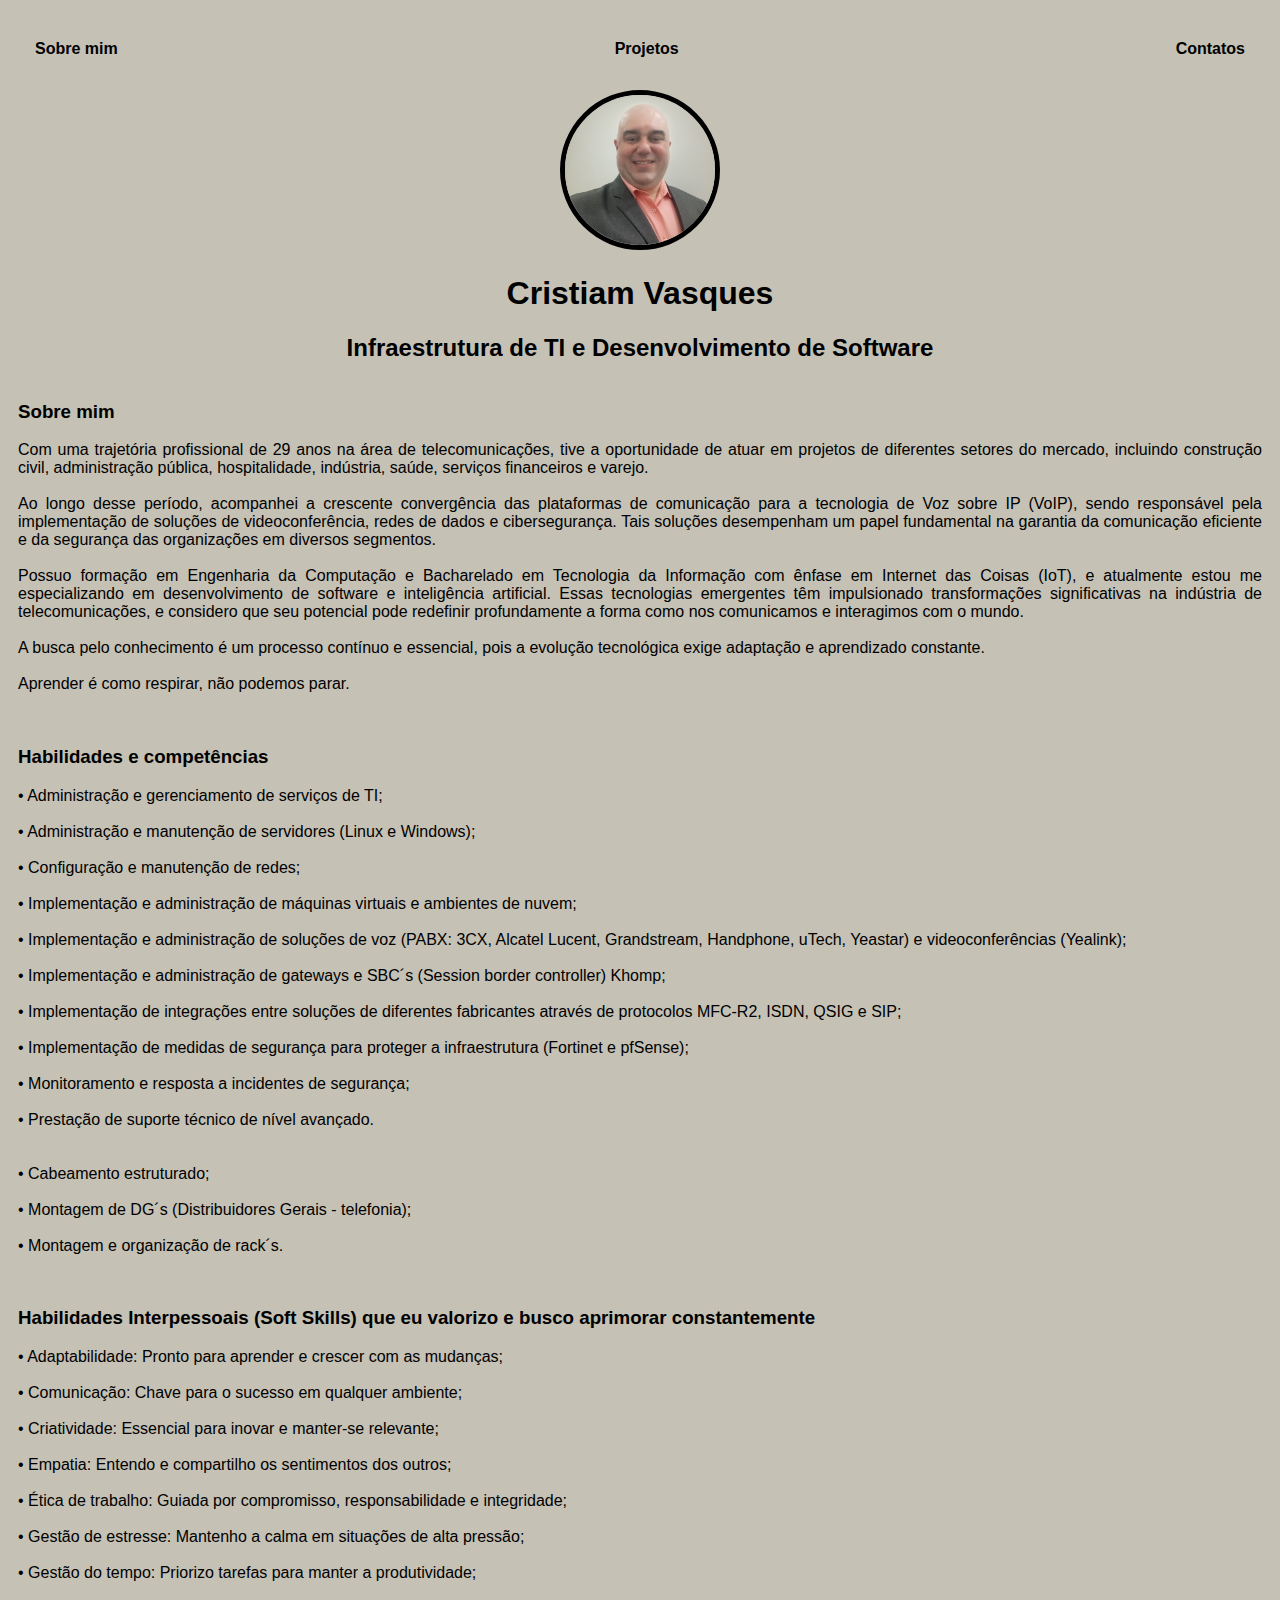
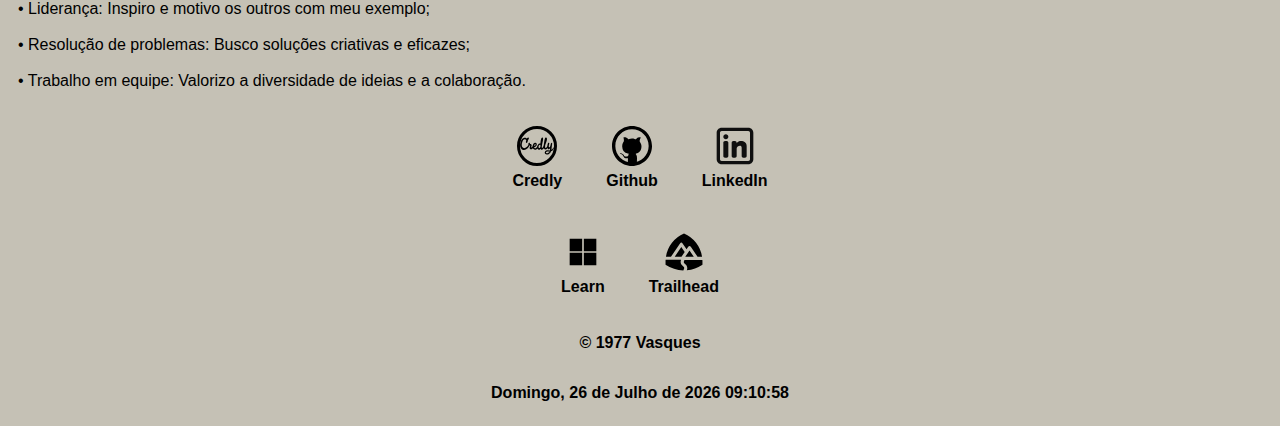
<file: index.html>
<!DOCTYPE html>
<html lang="pt-br">
<head>
  <meta charset="UTF-8">
  <meta name="viewport" content="width=device-width, initial-scale=1.0">
  <title>Vasques - Infraestrutura de TI e Desenvolvimento de Software</title>
  <link rel="stylesheet" href="assets/css/style.css">
  <link rel="icon" href="assets/images/vasques_favicon.ico" type="image/png">
  
  <!-- Meta tags adicionadas -->
  <meta name="description" content="Cristiam Vasques - Infraestrutura de TI e Desenvolvimento de Software.">
  <meta name="keywords" content="Vasques, Cristiam Vasques, Infraestrutura de TI, Desenvolvimento de Software, Telecomunicações, 3CX, Alcatel-Lucent, Grandstream, Handphone, Cibersegurança">
  <meta name="robots" content="index, follow">
  <link rel="canonical" href="https://vasques.netlify.app/" />
  <meta property="og:title" content="Cristiam Vasques - Infraestrutura de TI e Desenvolvimento de Software" />
  <meta property="og:description" content="Com uma vida profissional de 28 anos dedicados a telecomunicações..." />
  <meta property="og:image" content="https://vasques.netlify.app//assets/images/vasques_logo.png" />
  <meta property="og:url" content="https://vasques.netlify.app/" />
  
</head>

<body>
	<div class="container">
		<!-- Navegação -->
		<nav>
			<ul>
				<li><a href="index.html">Sobre mim</a></li>
				<li><a href="project.html">Projetos</a></li>
				<li><a href="contact.html">Contatos</a></li>
			</ul>
		</nav>

		<!-- Cabeçalho -->
		<header>
			<div class="center">
				<img src="./assets/images/vasques_logo.png" alt="Logo Vasques">
			</div>
			<h1>Cristiam Vasques</h1>
			<h2>Infraestrutura de TI e Desenvolvimento de Software</h2>
		</header>

		<!-- Conteúdo principal -->
		<main>
            <section>
                <h3>Sobre mim</h3>
                <p>
				Com uma trajetória profissional de 29 anos na área de telecomunicações, tive a oportunidade de atuar em projetos de diferentes setores do mercado, 
				incluindo construção civil, administração pública, hospitalidade, indústria, saúde, serviços financeiros e varejo.<br>
				<br>Ao longo desse período, acompanhei a crescente convergência das plataformas de comunicação para a tecnologia de Voz sobre IP (VoIP), sendo responsável 
				pela implementação de soluções de videoconferência, redes de dados e cibersegurança. Tais soluções desempenham um papel fundamental na garantia da comunicação 
				eficiente e da segurança das organizações em diversos segmentos.<br>
				<br>Possuo formação em Engenharia da Computação e Bacharelado em Tecnologia da Informação com ênfase em Internet das Coisas (IoT), e atualmente estou me especializando em desenvolvimento de software 
				e inteligência artificial. Essas tecnologias emergentes têm impulsionado transformações significativas na indústria de telecomunicações, e considero que seu 
				potencial pode redefinir profundamente a forma como nos comunicamos e interagimos com o mundo.<br>
				<br>A busca pelo conhecimento é um processo contínuo e essencial, pois a evolução tecnológica exige adaptação e aprendizado constante.<br>
				<br>Aprender é como respirar, não podemos parar.
			</section>
			<br>
            <section>
                <h3>Habilidades e competências</h3>
                <p>
				• Administração e gerenciamento de serviços de TI;<br>
				<br>• Administração e manutenção de servidores (Linux e Windows);<br>
				<br>• Configuração e manutenção de redes;<br>
				<br>• Implementação e administração de máquinas virtuais e ambientes de nuvem;<br>
				<br>• Implementação e administração de soluções de voz (PABX: 3CX, Alcatel Lucent, Grandstream, Handphone, uTech, Yeastar) e videoconferências (Yealink);<br>
				<br>• Implementação e administração de gateways e SBC´s (Session border controller) Khomp;<br>
				<br>• Implementação de integrações entre soluções de diferentes fabricantes através de protocolos MFC-R2, ISDN, QSIG e SIP;<br>
				<br>• Implementação de medidas de segurança para proteger a infraestrutura (Fortinet e pfSense);<br>
				<br>• Monitoramento e resposta a incidentes de segurança;<br>
				<br>• Prestação de suporte técnico de nível avançado.<br>
				<br>
				<br>• Cabeamento estruturado;<br>
				<br>• Montagem de DG´s (Distribuidores Gerais - telefonia);<br>
				<br>• Montagem e organização de rack´s.<br>
				</p>
            </section>
			<br>
			<section>
				<h3>Habilidades Interpessoais (Soft Skills) que eu valorizo e busco aprimorar constantemente</h3>
				<p>
				• Adaptabilidade: Pronto para aprender e crescer com as mudanças;<br>	
				<br>• Comunicação: Chave para o sucesso em qualquer ambiente;<br>
				<br>• Criatividade: Essencial para inovar e manter-se relevante;<br>
				<br>• Empatia: Entendo e compartilho os sentimentos dos outros;<br>
				<br>• Ética de trabalho: Guiada por compromisso, responsabilidade e integridade;<br>
				<br>• Gestão de estresse: Mantenho a calma em situações de alta pressão;<br>
				<br>• Gestão do tempo: Priorizo tarefas para manter a produtividade;<br>
				<br>• Liderança: Inspiro e motivo os outros com meu exemplo;<br>
				<br>• Resolução de problemas: Busco soluções criativas e eficazes;<br>
				<br>• Trabalho em equipe: Valorizo a diversidade de ideias e a colaboração.<br>
				</p>
			</section>	
		
		</main>	

		<!-- Rodapé -->
		<footer>
		    <a href="https://www.credly.com/users/cristiamvasques/badges" target="_blank" rel="noopener noreferrer">
                <img class="credly" src="./assets/images/credly_blackwhite.svg" alt="Logo Credly">
                <p>Credly</p>
			</a>
            <a href="https://github.com/CristiamVasques/" target="_blank" rel="noopener noreferrer">
                <img class="github" src="./assets/images/github-svgrepo-com_blackwhite.svg" alt="Logo Github">
                <p>Github</p>
            </a>
			<a href="https://www.linkedin.com/in/cristiamvasques/" target="_blank" rel="noopener noreferrer">
                <img class="linkedin" src="./assets/images/linkedin-svgrepo-com_blackwhite.svg" alt="Logo LinkedIn">
                <p>LinkedIn</p>
            </a>
		</footer>
		<footer>
            <a href="https://learn.microsoft.com/pt-br/users/cristiamvasques/" target="_blank" rel="noopener noreferrer">
                <img class="learn" src="./assets/images/microsoft-svgrepo-com.svg" alt="Logo Microsoft Learn">
                <p>Learn</p>
            </a>
			<a href="https://www.salesforce.com/trailblazer/cristiamvasques" target="_blank" rel="noopener noreferrer">
                <img class="trailhead" src="./assets/images/trailhead-alt-svgrepo-com.svg" alt="Logo Salesforce Trailhead">
                <p>Trailhead</p>
            </a>
		</footer>
		
	<!-- Regitro -->	
	<p class="registro"><strong>&copy; 1977 Vasques </strong></p>
	
	<!-- Data e Relógio -->
	<strong><p class="registro" id="digiClock"></p></strong>

	<!-- Versículo (onde: verse.js => versículo do dia; random.js => versículos aleatórios)  -->
	<!-- <p class="versiculo" id="dailyVersesWrapper"></p>
	<script async defer src="https://dailyverses.net/get/random.js?language=arc"></script> -->

	</div>
	
	<script src="assets/javascript/script.js"></script>

</body>
</html>
</file>
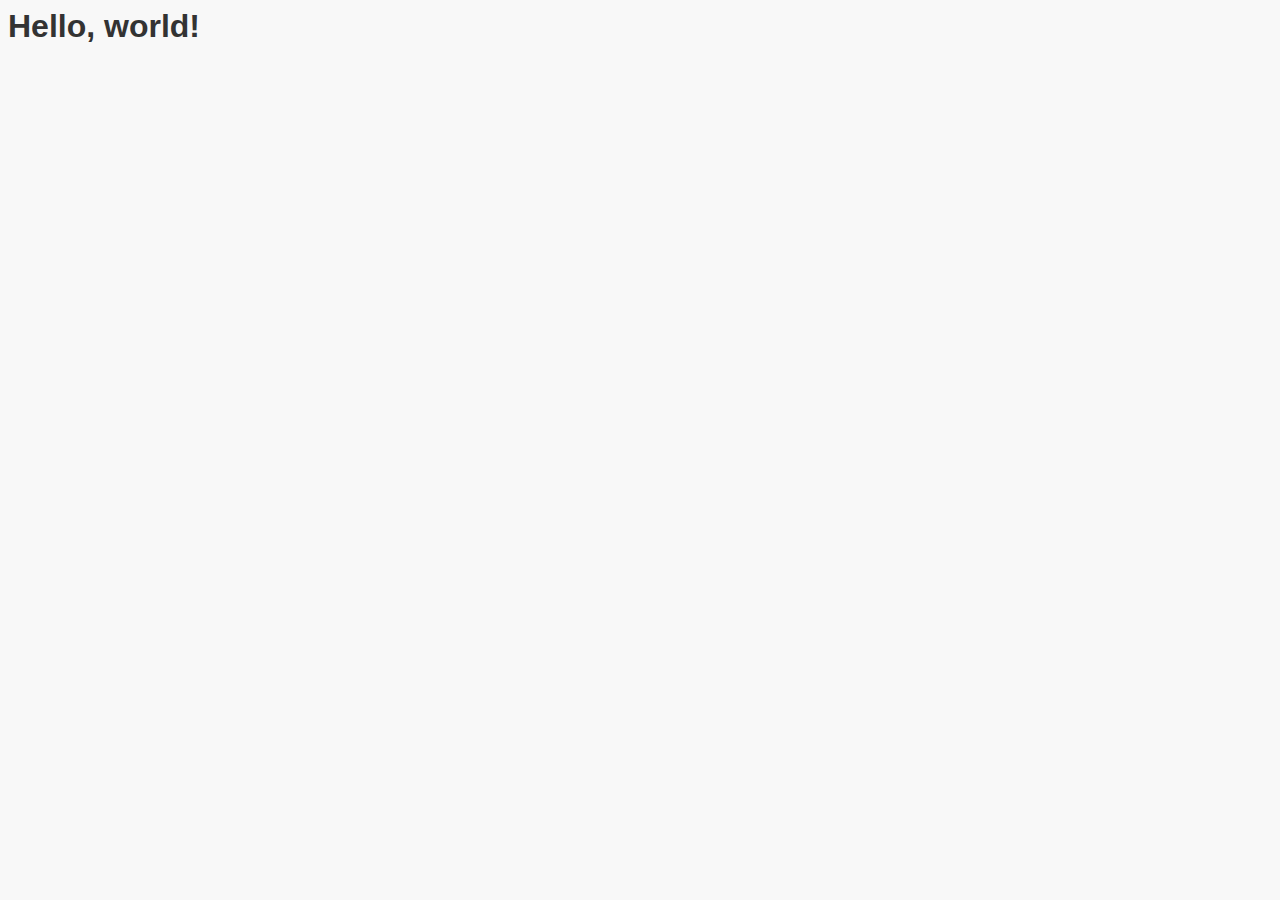
<file: Vasques/index.html>
<!DOCTYPE html>
<html lang="pt-br">
<head>
  <meta charset="UTF-8">
  <title>Hello, world!</title>
  <link rel="stylesheet" href="assets/css/style.css">
</head>
<body>
  <h1>Hello, world!</h1>
</body>
</html>
</file>
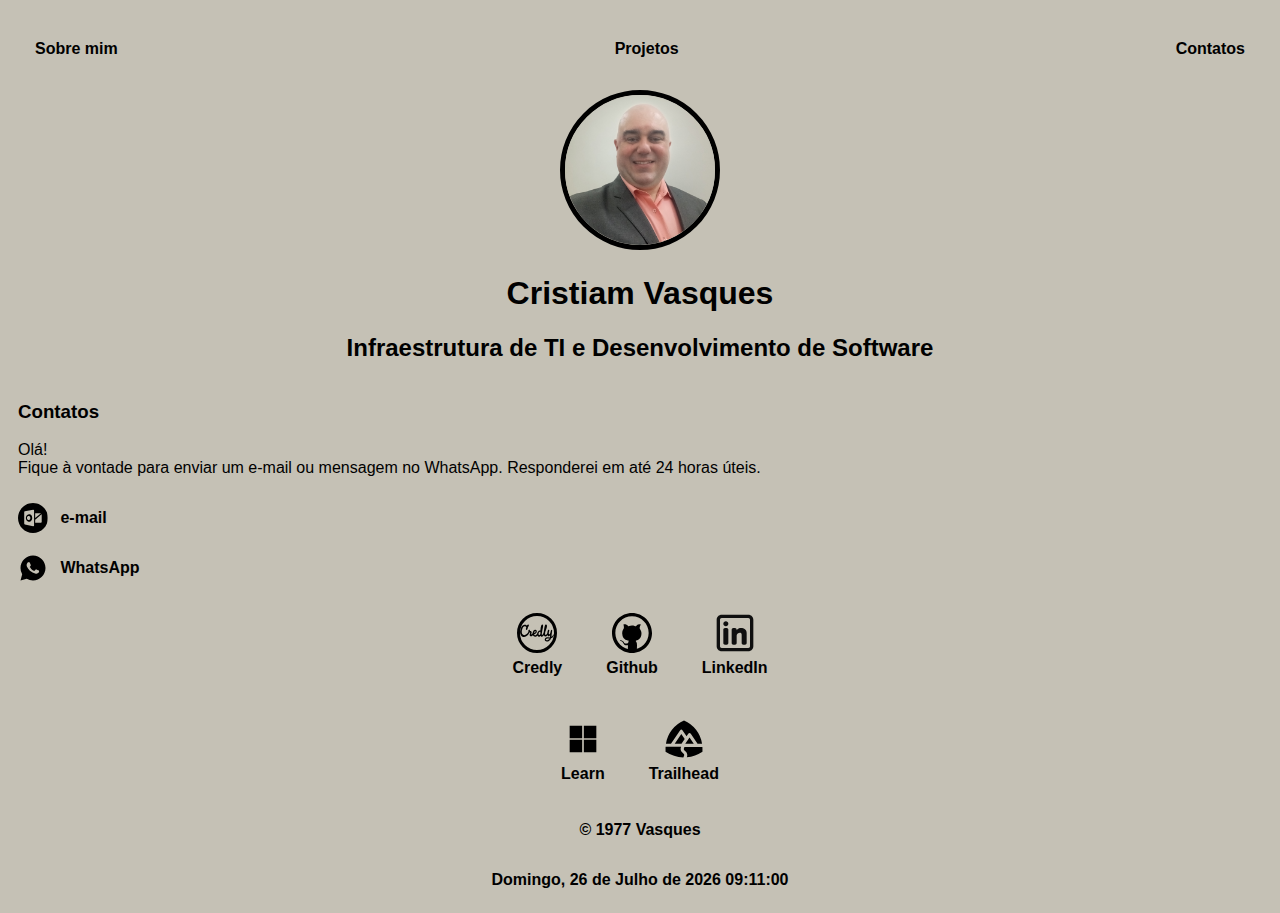
<file: contact.html>
<!DOCTYPE html>
<html lang="pt-br">
<head>
  <meta charset="UTF-8">
  <meta name="viewport" content="width=device-width, initial-scale=1.0">
  <title>Vasques</title>
  <link rel="stylesheet" href="assets/css/style.css">
  <link rel="icon" href="assets/images/vasques_favicon.ico" type="image/png">
</head>

<body>
	<div class="container">
		<!-- Navegação -->
		<nav>
			<ul>
				<li><a href="index.html">Sobre mim</a></li>
				<li><a href="project.html">Projetos</a></li>
				<li><a href="contact.html">Contatos</a></li>
			</ul>
		</nav>

		<!-- Cabeçalho -->		
		<header>
			<div class="center">
				<img src="./assets/images/vasques_logo.png" alt="imagem">
			</div>
			<h1>Cristiam Vasques</h1>
			<h2>Infraestrutura de TI e Desenvolvimento de Software</h2>
		</header>
	
		<!-- Conteúdo principal -->
		<main>
            <section>
                <h3>Contatos</h3>
					<p>
					Olá!<br>
					Fique à vontade para enviar um e-mail ou mensagem no WhatsApp. Responderei em até 24 horas úteis.
					</p>
						<div class="outlook">
							<img src="./assets/images/outlook-svgrepo-com_blackwhite.svg"></img>
							<p><a href="mailto:crvasques@outlook.com" target="_blank" rel="noopener noreferrer">e-mail</a></p>
						</div>
						<div class="whatsapp">
							<img src="./assets/images/whatsapp-fill-svgrepo-com_blackwhite.svg"></img>
							<p><a href="https://wa.me/5511960527971" target="_blank" rel="noopener noreferrer">WhatsApp</a></p>
						</div>
			</section>

        </main>	
		
		<!-- Rodapé -->
		<footer>
		    <a href="https://www.credly.com/users/cristiamvasques/badges" target="_blank" rel="noopener noreferrer">
                <img class="credly" src="./assets/images/credly_blackwhite.svg" alt="Logo Credly">
                <p>Credly</p>
			</a>
            <a href="https://github.com/CristiamVasques/" target="_blank" rel="noopener noreferrer">
                <img class="github" src="./assets/images/github-svgrepo-com_blackwhite.svg" alt="Logo Github">
                <p>Github</p>
            </a>
			<a href="https://www.linkedin.com/in/cristiamvasques/" target="_blank" rel="noopener noreferrer">
                <img class="linkedin" src="./assets/images/linkedin-svgrepo-com_blackwhite.svg" alt="Logo LinkedIn">
                <p>LinkedIn</p>
            </a>
		</footer>
		<footer>
            <a href="https://learn.microsoft.com/pt-br/users/cristiamvasques/" target="_blank" rel="noopener noreferrer">
                <img class="learn" src="./assets/images/microsoft-svgrepo-com.svg" alt="Logo Microsoft Learn">
                <p>Learn</p>
            </a>
			<a href="https://www.salesforce.com/trailblazer/cristiamvasques" target="_blank" rel="noopener noreferrer">
                <img class="trailhead" src="./assets/images/trailhead-alt-svgrepo-com.svg" alt="Logo Salesforce Trailhead">
                <p>Trailhead</p>
            </a>
		</footer>
		
	<!-- Regitro -->	
	<p class="registro"><strong>&copy; 1977 Vasques </strong></p>
	
	<!-- Data e Relógio -->
	<strong><p class="registro" id="digiClock"></p></strong>

	<!-- Versículo (onde: verse.js => versículo do dia; random.js => versículos aleatórios)  -->
	<!-- <p class="versiculo" id="dailyVersesWrapper"></p>
	<script async defer src="https://dailyverses.net/get/random.js?language=arc"></script> -->

	</div>
	
	<script src="assets/javascript/script.js"></script>
				
</body>
</html>
</file>
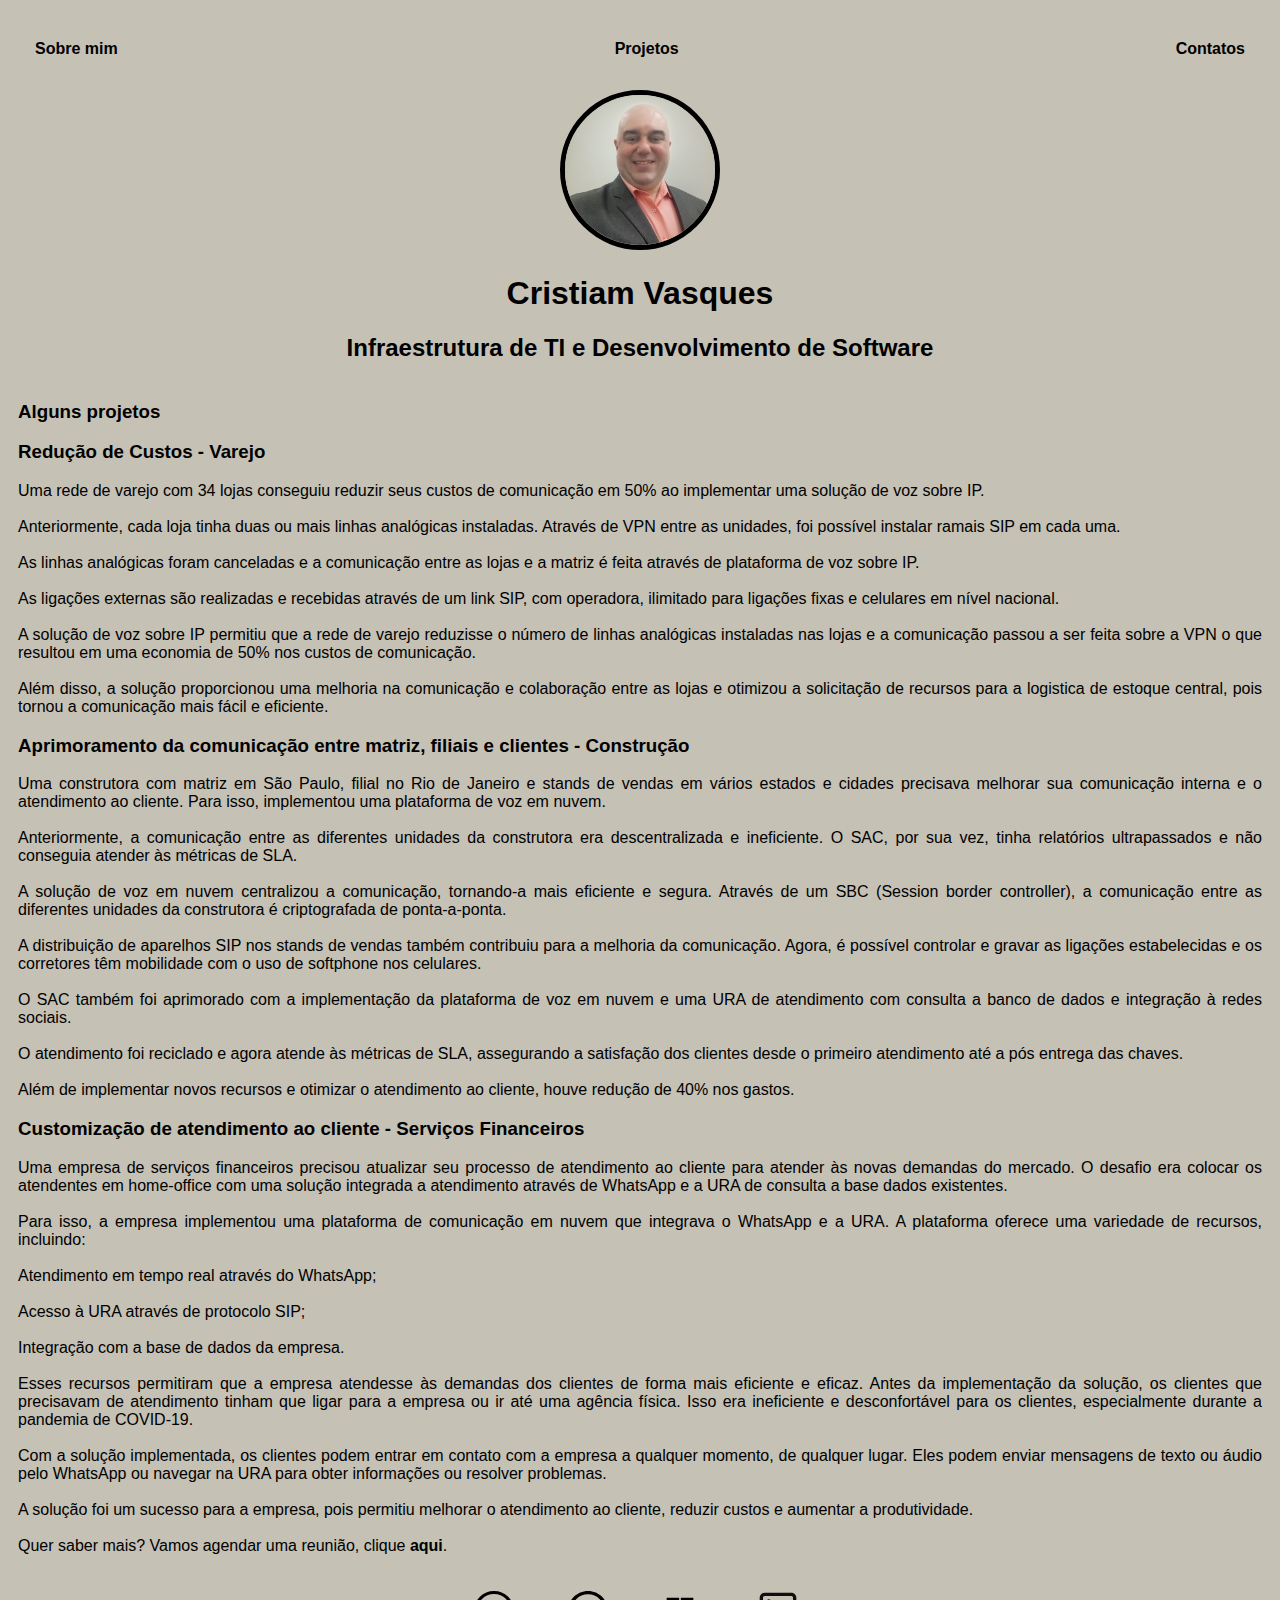
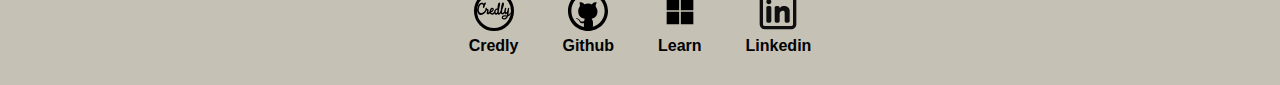
<file: contact_old.html>
<!DOCTYPE html>
<html lang="pt-br">
<head>
  <meta charset="UTF-8">
  <meta name="viewport" content="width=device-width, initial-scale=1.0">
  <title>Vasques</title>
  <link rel="stylesheet" href="assets/css/style.css">
  <link rel="icon" href="assets/images/vasques_favicon.ico" type="image/png">
</head>

<body>
	<div class="container">
		<nav>
			<ul>
				<li>
					<a href="index.html">Sobre mim</a>
				</li>
				<li>
					<a href="project.html">Projetos</a>
				</li>
				<li>
					<a href="contact.html">Contatos</a>
				</li>
			</ul>
		</nav>			
		<header>
			<div class="center">
				<img src="./assets/images/vasques_logo.png" alt="imagem">
			</div>
		<h1>Cristiam Vasques</h1>
		<h2>Infraestrutura de TI e Desenvolvimento de Software</h2>
	
		</header>
	
		<main>
            <section>
                <h3>Alguns projetos</h3>
					<h3>Redução de Custos - Varejo</h3>
						<p>
						Uma rede de varejo com 34 lojas conseguiu reduzir seus custos de comunicação em 50% ao implementar uma solução de voz sobre IP.<br>
						<br>Anteriormente, cada loja tinha duas ou mais linhas analógicas instaladas. Através de VPN entre as unidades, foi possível instalar ramais SIP em cada uma.<br> 
						<br>As linhas analógicas foram canceladas e a comunicação entre as lojas e a matriz é feita através de plataforma de voz sobre IP.<br>
						<br>As ligações externas são realizadas e recebidas através de um link SIP, com operadora, ilimitado para ligações fixas e celulares em nível nacional.<br>
						<br>A solução de voz sobre IP permitiu que a rede de varejo reduzisse o número de linhas analógicas instaladas nas lojas e a comunicação passou a ser feita sobre a VPN
						o que resultou em uma economia de 50% nos custos de comunicação.<br> 
						<br>Além disso, a solução proporcionou uma melhoria na comunicação e colaboração entre as lojas e otimizou a solicitação de recursos para a logistica de estoque central,
						pois tornou a comunicação mais fácil e eficiente.<br>
						</p>
					<h3>Aprimoramento da comunicação entre matriz, filiais e clientes - Construção</h3>
						<p>
						Uma construtora com matriz em São Paulo, filial no Rio de Janeiro e stands de vendas em vários estados e cidades precisava melhorar sua comunicação interna 
						e o atendimento ao cliente. Para isso, implementou uma plataforma de voz em nuvem.<br>
                        <br>Anteriormente, a comunicação entre as diferentes unidades da construtora era descentralizada e ineficiente. O SAC, por sua vez, tinha relatórios ultrapassados
						e não conseguia atender às métricas de SLA.<br>
						<br>A solução de voz em nuvem centralizou a comunicação, tornando-a mais eficiente e segura. Através de um SBC (Session border controller), a comunicação entre as 
						diferentes unidades da construtora é criptografada de ponta-a-ponta.<br>
                        <br>A distribuição de aparelhos SIP nos stands de vendas também contribuiu para a melhoria da comunicação. Agora, é possível controlar e gravar as ligações estabelecidas 
						e os corretores têm mobilidade com o uso de softphone nos celulares.<br>
						<br>O SAC também foi aprimorado com a implementação da plataforma de voz em nuvem e uma URA de atendimento com consulta a banco de dados e integração à redes sociais.<br>
						<br>O atendimento foi reciclado e agora atende às métricas de SLA, assegurando a satisfação dos clientes desde o primeiro atendimento até a pós entrega das chaves.<br>
						<br>Além de implementar novos recursos e otimizar o atendimento ao cliente, houve redução de 40% nos gastos.<br>
						</p>
					<h3>Customização de atendimento ao cliente - Serviços Financeiros</h3>
						<p>
						Uma empresa de serviços financeiros precisou atualizar seu processo de atendimento ao cliente para atender às novas demandas do mercado. O desafio era colocar os atendentes
						em home-office com uma solução integrada a atendimento através de WhatsApp e a URA de consulta a base dados existentes.<br>
						<br>Para isso, a empresa implementou uma plataforma de comunicação em nuvem que integrava o WhatsApp e a URA. A plataforma oferece uma variedade de recursos, incluindo:<br>
						<br>Atendimento em tempo real através do WhatsApp;<br>	
						<br>Acesso à URA através de protocolo SIP;<br>		
						<br>Integração com a base de dados da empresa.<br>
						<br>Esses recursos permitiram que a empresa atendesse às demandas dos clientes de forma mais eficiente e eficaz. Antes da implementação da solução, os clientes que precisavam
						de atendimento tinham que ligar para a empresa ou ir até uma agência física. Isso era ineficiente e desconfortável para os clientes, especialmente durante a pandemia de COVID-19.<br>
						<br>Com a solução implementada, os clientes podem entrar em contato com a empresa a qualquer momento, de qualquer lugar. Eles podem enviar mensagens de texto ou áudio pelo WhatsApp
						ou navegar na URA para obter informações ou resolver problemas.<br>
						<br>A solução foi um sucesso para a empresa, pois permitiu melhorar o atendimento ao cliente, reduzir custos e aumentar a produtividade.
						<br>
						<br>
						Quer saber mais? Vamos agendar uma reunião, clique <a class="aqui" href="contact.html">aqui</a>.
						</p>

        </main>	
		
		<footer>
		    <a href="https://www.credly.com/users/cristiamvasques/badges" target="_blank" rel="noopener noreferrer">
                <img class="credly" src="./assets/images/credly_blackwhite.svg"></img>
                <p>Credly</p>
			</a>
            <a href="https://github.com/CristiamVasques/" target="_blank" rel="noopener noreferrer">
                <img class="github" src="./assets/images/github-svgrepo-com_blackwhite.svg"></img>
                <p>Github</p>
            </a>
            <a href="https://learn.microsoft.com/pt-br/users/cristiamvasques/" target="_blank" rel="noopener noreferrer">
                <img class="learn" src="./assets/images/microsoft-svgrepo-com.svg"></img>
                <p>Learn</p>
            </a>
			<a href="https://www.linkedin.com/in/cristiamvasques/" target="_blank" rel="noopener noreferrer">
                <img class="linkedin" src="./assets/images/linkedin-svgrepo-com_blackwhite.svg"></img>
                <p>Linkedin</p>
            </a>
        </footer
	</div>
		
</body>
</html>
</file>
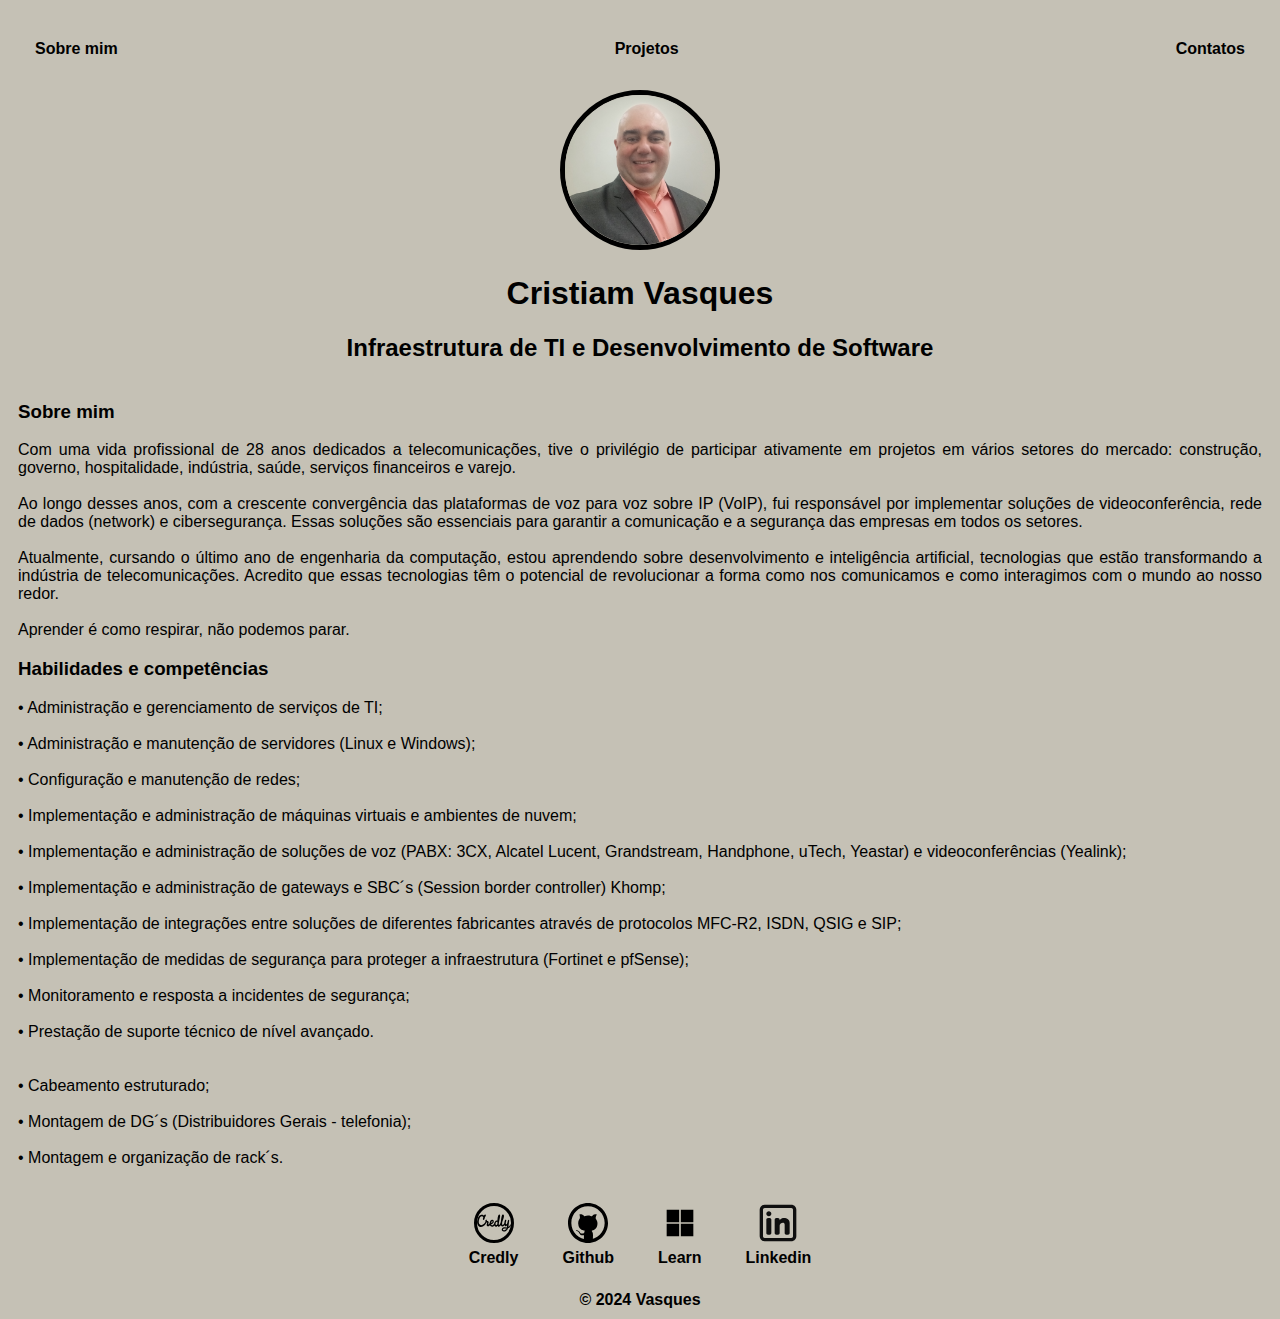
<file: index_old.html>
<!DOCTYPE html>
<html lang="pt-br">
<head>
  <meta charset="UTF-8">
  <meta name="viewport" content="width=device-width, initial-scale=1.0">
  <title>Vasques</title>
  <link rel="stylesheet" href="assets/css/style.css">
  <link rel="icon" href="assets/images/vasques_favicon.ico" type="image/png">
</head>

<body>
	<div class="container">
		<nav>
			<ul>
				<li>
					<a href="index.html">Sobre mim</a>
				</li>
				<li>
					<a href="project.html">Projetos</a>
				</li>
				<li>
					<a href="contact.html">Contatos</a>
				</li>
			</ul>
		</nav>
		<header>
			<div class="center">
				<img src="./assets/images/vasques_logo.png" alt="imagem">
			</div>
		<h1>Cristiam Vasques</h1>
		<h2>Infraestrutura de TI e Desenvolvimento de Software</h2>

		</header>

		<main>
            <section>
                <h3>Sobre mim</h3>
                <p>
				Com uma vida profissional de 28 anos dedicados a telecomunicações, tive o privilégio de participar ativamente em projetos em vários setores do mercado:
				construção, governo, hospitalidade, indústria, saúde, serviços financeiros e varejo.<br>
				<br>Ao longo desses anos, com a crescente convergência das plataformas de voz para voz sobre IP (VoIP), fui responsável por implementar soluções de videoconferência,
				rede de dados (network) e cibersegurança. Essas soluções são essenciais para garantir a comunicação e a segurança das empresas em todos os setores.<br>
				<br>Atualmente, cursando o último ano de engenharia da computação, estou aprendendo sobre desenvolvimento e inteligência artificial, tecnologias que estão
				transformando a indústria de telecomunicações. Acredito que essas tecnologias têm o potencial de revolucionar a forma como nos comunicamos e como interagimos com
				o mundo ao nosso redor.<br>
				<br>Aprender é como respirar, não podemos parar.
                </p>
            </section>
            <section>
                <h3>Habilidades e competências</h3>
                <p>
				• Administração e gerenciamento de serviços de TI;<br>
				<br>• Administração e manutenção de servidores (Linux e Windows);<br>
				<br>• Configuração e manutenção de redes;<br>
				<br>• Implementação e administração de máquinas virtuais e ambientes de nuvem;<br>
				<br>• Implementação e administração de soluções de voz (PABX: 3CX, Alcatel Lucent, Grandstream, Handphone, uTech, Yeastar) e videoconferências (Yealink);<br>
				<br>• Implementação e administração de gateways e SBC´s (Session border controller) Khomp;<br>
				<br>• Implementação de integrações entre soluções de diferentes fabricantes através de protocolos MFC-R2, ISDN, QSIG e SIP;<br>
				<br>• Implementação de medidas de segurança para proteger a infraestrutura (Fortinet e pfSense);<br>
				<br>• Monitoramento e resposta a incidentes de segurança;<br>
				<br>• Prestação de suporte técnico de nível avançado.<br>
				<br>
				<br>• Cabeamento estruturado;<br>
				<br>• Montagem de DG´s (Distribuidores Gerais - telefonia);<br>
				<br>• Montagem e organização de rack´s.<br>

            </section>

        </main>	

		<footer>
		    <a href="https://www.credly.com/users/cristiamvasques/badges" target="_blank" rel="noopener noreferrer">
                <img class="credly" src="./assets/images/credly_blackwhite.svg"></img>
                <p>Credly</p>
			</a>
            <a href="https://github.com/CristiamVasques/" target="_blank" rel="noopener noreferrer">
                <img class="github" src="./assets/images/github-svgrepo-com_blackwhite.svg"></img>
                <p>Github</p>
            </a>
            <a href="https://learn.microsoft.com/pt-br/users/cristiamvasques/" target="_blank" rel="noopener noreferrer">
                <img class="learn" src="./assets/images/microsoft-svgrepo-com.svg"></img>
                <p>Learn</p>
            </a>
			<a href="https://www.linkedin.com/in/cristiamvasques/" target="_blank" rel="noopener noreferrer">
                <img class="linkedin" src="./assets/images/linkedin-svgrepo-com_blackwhite.svg"></img>
                <p>Linkedin</p>
            </a>
        </footer>
		
		<footer>
			 <p><strong>&copy; 2024 Vasques </strong></p>
        </footer>

    </div>

</body>
</html>
</file>
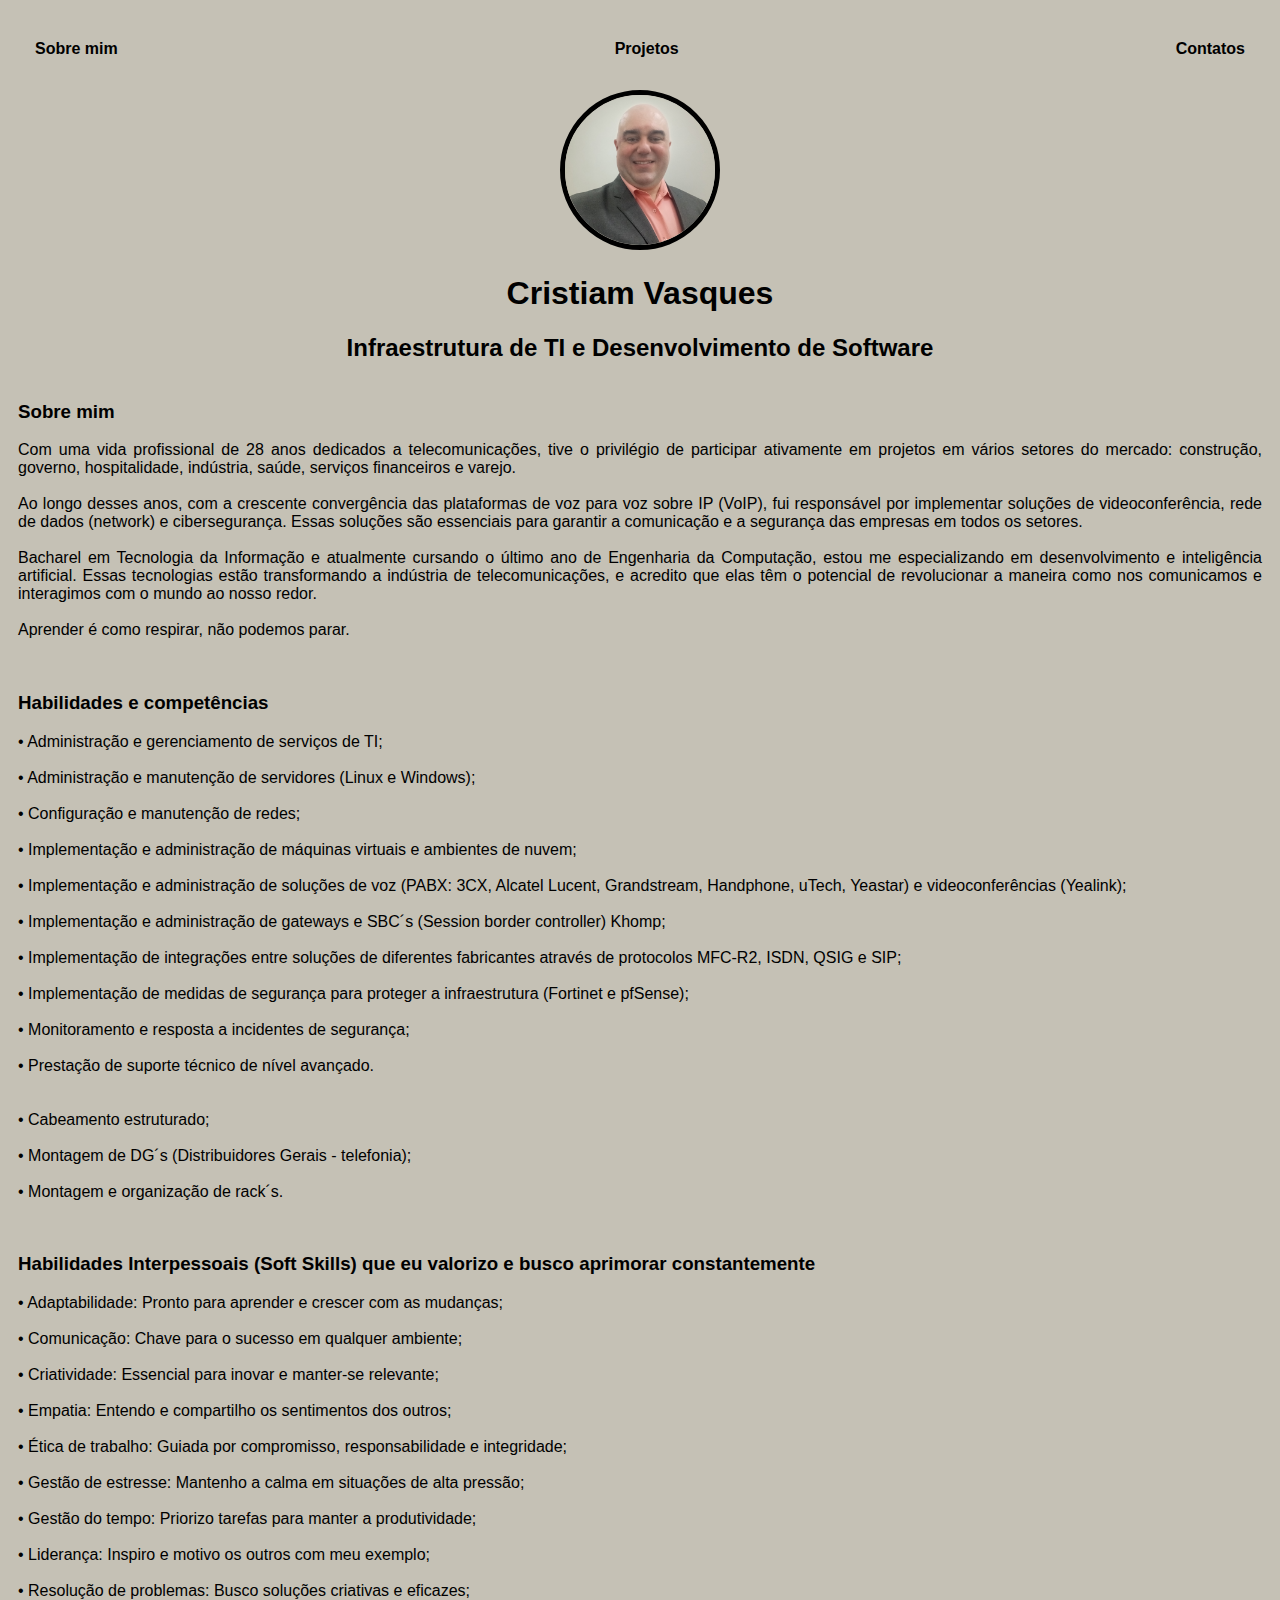
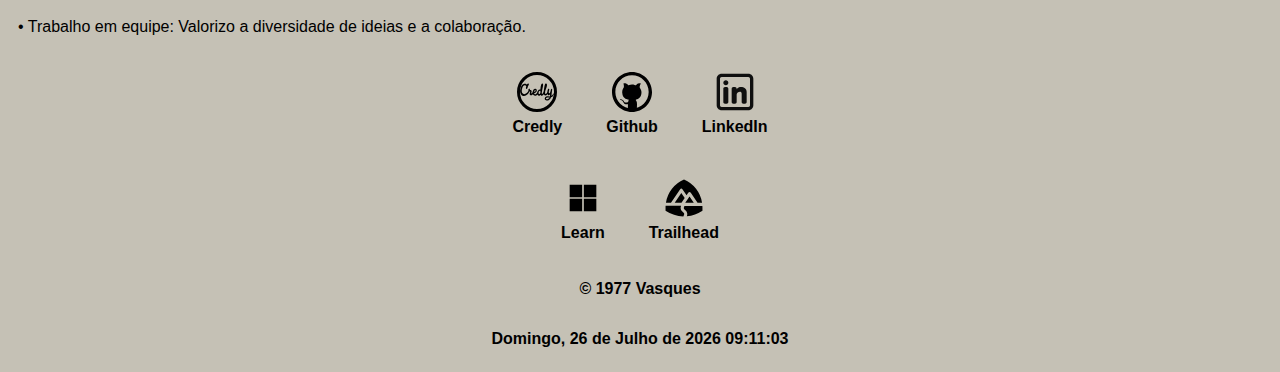
<file: index_old1.html>
<!DOCTYPE html>
<html lang="pt-br">
<head>
  <meta charset="UTF-8">
  <meta name="viewport" content="width=device-width, initial-scale=1.0">
  <title>Vasques - Infraestrutura de TI e Desenvolvimento de Software</title>
  <link rel="stylesheet" href="assets/css/style.css">
  <link rel="icon" href="assets/images/vasques_favicon.ico" type="image/png">
  
  <!-- Meta tags adicionadas -->
  <meta name="description" content="Cristiam Vasques - Infraestrutura de TI e Desenvolvimento de Software.">
  <meta name="keywords" content="Vasques, Cristiam Vasques, Infraestrutura de TI, Desenvolvimento de Software, Telecomunicações,  3CX, Alcatel-Lucent, Grandstream, Handphone, Cibersegurança">
  <meta name="robots" content="index, follow">
  <link rel="canonical" href="https://vasques.netlify.app/" />
  <meta property="og:title" content="Cristiam Vasques - Infraestrutura de TI e Desenvolvimento de Software" />
  <meta property="og:description" content="Com uma vida profissional de 28 anos dedicados a telecomunicações..." />
  <meta property="og:image" content="https://vasques.netlify.app//assets/images/vasques_logo.png" />
  <meta property="og:url" content="https://vasques.netlify.app/" />
  
</head>

<body>
	<div class="container">
		<!-- Navegação -->
		<nav>
			<ul>
				<li><a href="index.html">Sobre mim</a></li>
				<li><a href="project.html">Projetos</a></li>
				<li><a href="contact.html">Contatos</a></li>
			</ul>
		</nav>

		<!-- Cabeçalho -->
		<header>
			<div class="center">
				<img src="./assets/images/vasques_logo.png" alt="Logo Vasques">
			</div>
			<h1>Cristiam Vasques</h1>
			<h2>Infraestrutura de TI e Desenvolvimento de Software</h2>
		</header>

		<!-- Conteúdo principal -->
		<main>
            <section>
                <h3>Sobre mim</h3>
                <p>
				Com uma vida profissional de 28 anos dedicados a telecomunicações, tive o privilégio de participar ativamente em projetos em vários setores do mercado:
				construção, governo, hospitalidade, indústria, saúde, serviços financeiros e varejo.<br>
				<br>Ao longo desses anos, com a crescente convergência das plataformas de voz para voz sobre IP (VoIP), fui responsável por implementar soluções de videoconferência,
				rede de dados (network) e cibersegurança. Essas soluções são essenciais para garantir a comunicação e a segurança das empresas em todos os setores.<br>
				<br>Bacharel em Tecnologia da Informação e atualmente cursando o último ano de Engenharia da Computação, estou me especializando em desenvolvimento e inteligência 
				artificial. Essas tecnologias estão transformando a indústria de telecomunicações, e acredito que elas têm o potencial de revolucionar a maneira como nos comunicamos
				e interagimos com o mundo ao nosso redor.<br>
				<br>Aprender é como respirar, não podemos parar.
			</section>
			<br>
            <section>
                <h3>Habilidades e competências</h3>
                <p>
				• Administração e gerenciamento de serviços de TI;<br>
				<br>• Administração e manutenção de servidores (Linux e Windows);<br>
				<br>• Configuração e manutenção de redes;<br>
				<br>• Implementação e administração de máquinas virtuais e ambientes de nuvem;<br>
				<br>• Implementação e administração de soluções de voz (PABX: 3CX, Alcatel Lucent, Grandstream, Handphone, uTech, Yeastar) e videoconferências (Yealink);<br>
				<br>• Implementação e administração de gateways e SBC´s (Session border controller) Khomp;<br>
				<br>• Implementação de integrações entre soluções de diferentes fabricantes através de protocolos MFC-R2, ISDN, QSIG e SIP;<br>
				<br>• Implementação de medidas de segurança para proteger a infraestrutura (Fortinet e pfSense);<br>
				<br>• Monitoramento e resposta a incidentes de segurança;<br>
				<br>• Prestação de suporte técnico de nível avançado.<br>
				<br>
				<br>• Cabeamento estruturado;<br>
				<br>• Montagem de DG´s (Distribuidores Gerais - telefonia);<br>
				<br>• Montagem e organização de rack´s.<br>
				</p>
            </section>
			<br>
			<section>
				<h3>Habilidades Interpessoais (Soft Skills) que eu valorizo e busco aprimorar constantemente</h3>
				<p>
				• Adaptabilidade: Pronto para aprender e crescer com as mudanças;<br>	
				<br>• Comunicação: Chave para o sucesso em qualquer ambiente;<br>
				<br>• Criatividade: Essencial para inovar e manter-se relevante;<br>
				<br>• Empatia: Entendo e compartilho os sentimentos dos outros;<br>
				<br>• Ética de trabalho: Guiada por compromisso, responsabilidade e integridade;<br>
				<br>• Gestão de estresse: Mantenho a calma em situações de alta pressão;<br>
				<br>• Gestão do tempo: Priorizo tarefas para manter a produtividade;<br>
				<br>• Liderança: Inspiro e motivo os outros com meu exemplo;<br>
				<br>• Resolução de problemas: Busco soluções criativas e eficazes;<br>
				<br>• Trabalho em equipe: Valorizo a diversidade de ideias e a colaboração.<br>
				</p>
			</section>	
		
		</main>	

		<!-- Rodapé -->
		<footer>
		    <a href="https://www.credly.com/users/cristiamvasques/badges" target="_blank" rel="noopener noreferrer">
                <img class="credly" src="./assets/images/credly_blackwhite.svg" alt="Logo Credly">
                <p>Credly</p>
			</a>
            <a href="https://github.com/CristiamVasques/" target="_blank" rel="noopener noreferrer">
                <img class="github" src="./assets/images/github-svgrepo-com_blackwhite.svg" alt="Logo Github">
                <p>Github</p>
            </a>
			<a href="https://www.linkedin.com/in/cristiamvasques/" target="_blank" rel="noopener noreferrer">
                <img class="linkedin" src="./assets/images/linkedin-svgrepo-com_blackwhite.svg" alt="Logo LinkedIn">
                <p>LinkedIn</p>
            </a>
		</footer>
		<footer>
            <a href="https://learn.microsoft.com/pt-br/users/cristiamvasques/" target="_blank" rel="noopener noreferrer">
                <img class="learn" src="./assets/images/microsoft-svgrepo-com.svg" alt="Logo Microsoft Learn">
                <p>Learn</p>
            </a>
			<a href="https://www.salesforce.com/trailblazer/cristiamvasques" target="_blank" rel="noopener noreferrer">
                <img class="trailhead" src="./assets/images/trailhead-alt-svgrepo-com.svg" alt="Logo Salesforce Trailhead">
                <p>Trailhead</p>
            </a>
		</footer>
		
	<!-- Regitro -->	
	<p class="registro"><strong>&copy; 1977 Vasques </strong></p>
	
	<!-- Data e Relógio -->
	<strong><p class="registro" id="digiClock"></p></strong>

	<!-- Versículo (onde: verse.js => versículo do dia; random.js => versículos aleatórios)  -->
	<!-- <p class="versiculo" id="dailyVersesWrapper"></p>
	<script async defer src="https://dailyverses.net/get/random.js?language=arc"></script> -->

	</div>
	
	<script src="assets/javascript/script.js"></script>

</body>
</html>
</file>
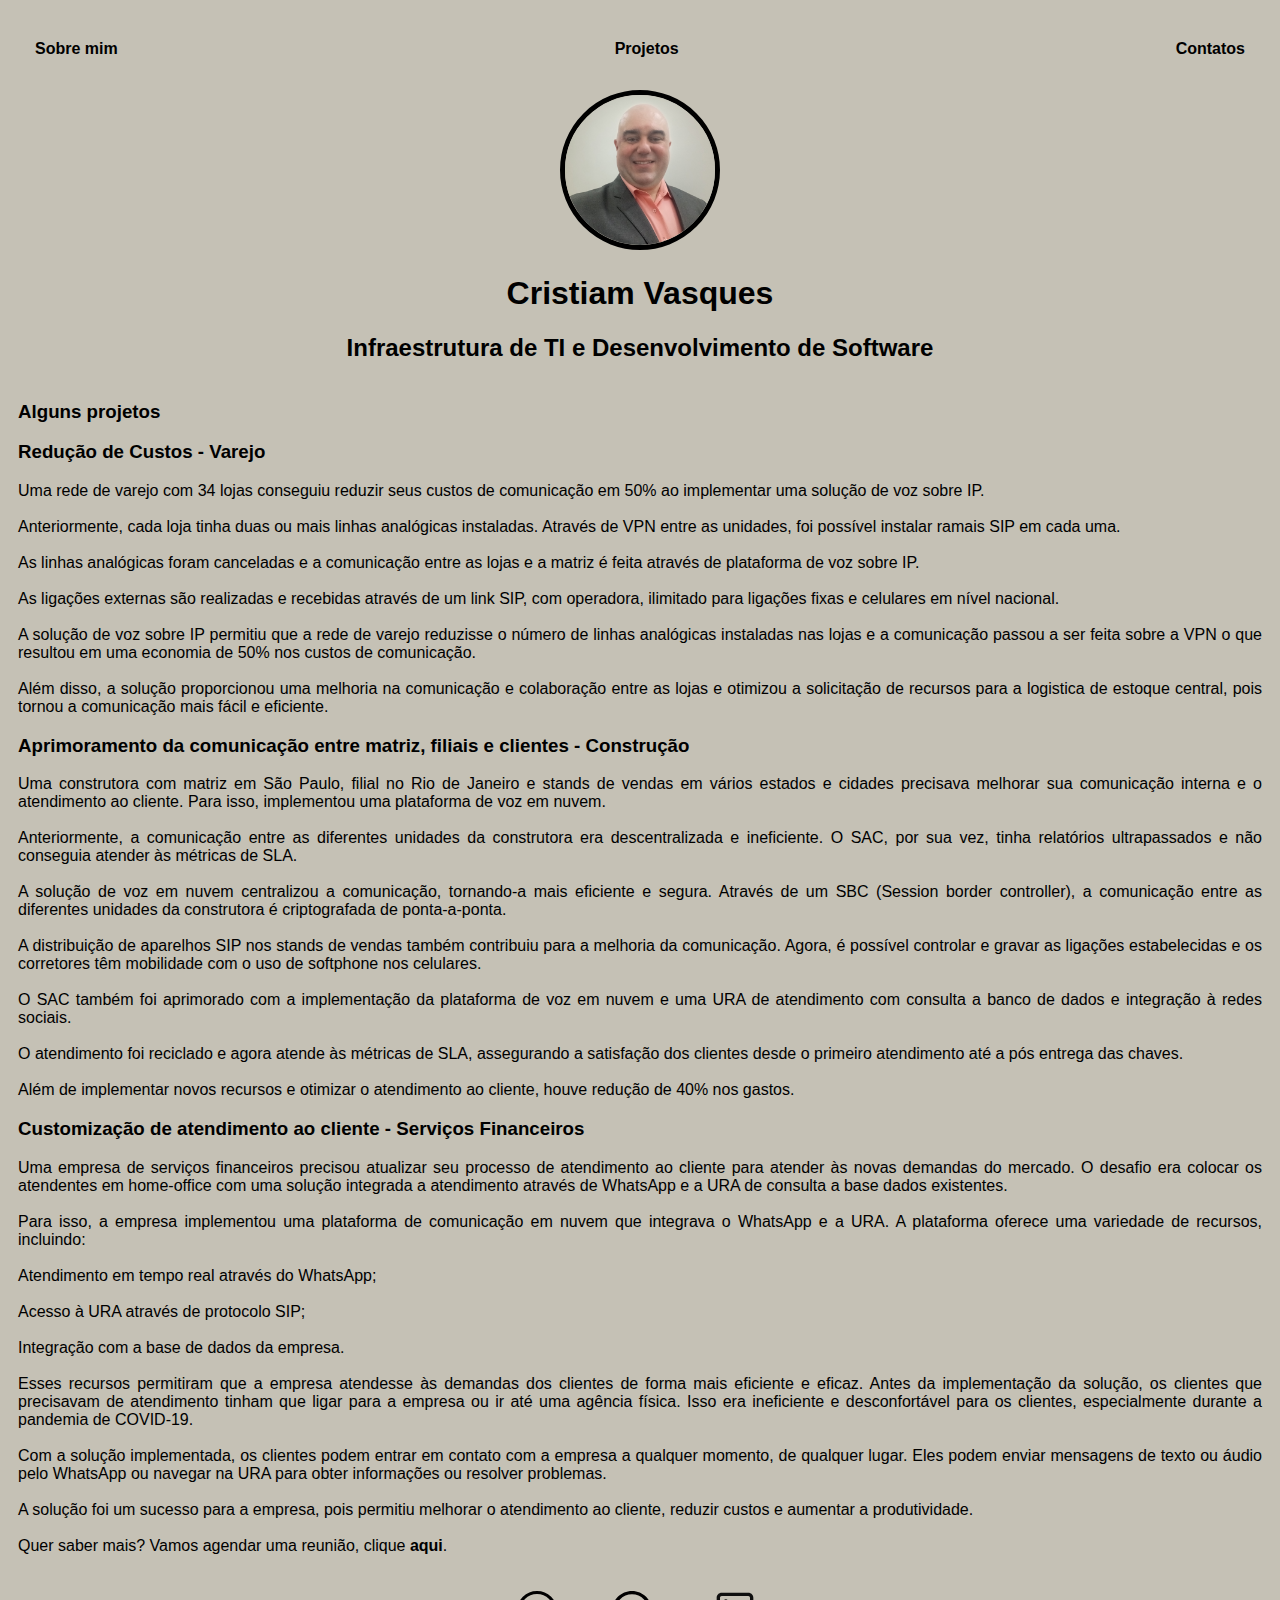
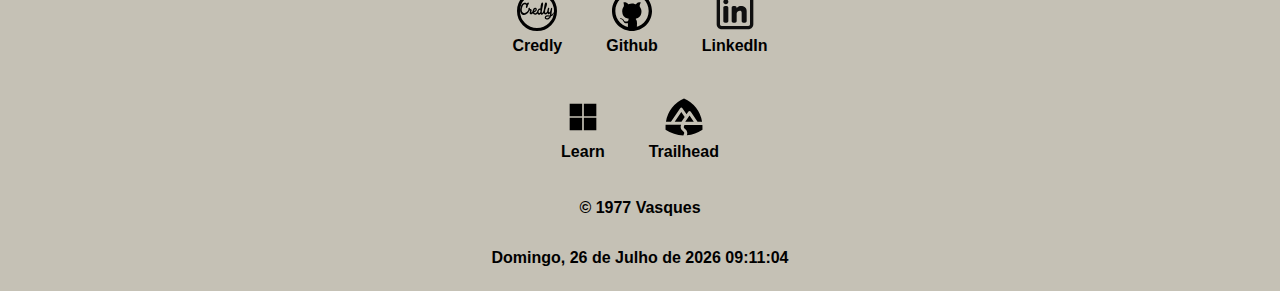
<file: project.html>
<!DOCTYPE html>
<html lang="pt-br">
<head>
  <meta charset="UTF-8">
  <meta name="viewport" content="width=device-width, initial-scale=1.0">
  <title>Vasques</title>
  <link rel="stylesheet" href="assets/css/style.css">
  <link rel="icon" href="assets/images/vasques_favicon.ico" type="image/png">
</head>

<body>
	<div class="container">
		<!-- Navegação -->
		<nav>
			<ul>
				<li><a href="index.html">Sobre mim</a></li>
				<li><a href="project.html">Projetos</a></li>
				<li><a href="contact.html">Contatos</a></li>
			</ul>
		</nav>

		<!-- Cabeçalho -->		
		<header>
			<div class="center">
				<img src="./assets/images/vasques_logo.png" alt="imagem">
			</div>
			<h1>Cristiam Vasques</h1>
			<h2>Infraestrutura de TI e Desenvolvimento de Software</h2>
		</header>
	
		<!-- Conteúdo principal -->
		<main>
            <section>
                <h3>Alguns projetos</h3>
					<h3>Redução de Custos - Varejo</h3>
						<p>
						Uma rede de varejo com 34 lojas conseguiu reduzir seus custos de comunicação em 50% ao implementar uma solução de voz sobre IP.<br>
						<br>Anteriormente, cada loja tinha duas ou mais linhas analógicas instaladas. Através de VPN entre as unidades, foi possível instalar ramais SIP em cada uma.<br> 
						<br>As linhas analógicas foram canceladas e a comunicação entre as lojas e a matriz é feita através de plataforma de voz sobre IP.<br>
						<br>As ligações externas são realizadas e recebidas através de um link SIP, com operadora, ilimitado para ligações fixas e celulares em nível nacional.<br>
						<br>A solução de voz sobre IP permitiu que a rede de varejo reduzisse o número de linhas analógicas instaladas nas lojas e a comunicação passou a ser feita sobre a VPN
						o que resultou em uma economia de 50% nos custos de comunicação.<br> 
						<br>Além disso, a solução proporcionou uma melhoria na comunicação e colaboração entre as lojas e otimizou a solicitação de recursos para a logistica de estoque central,
						pois tornou a comunicação mais fácil e eficiente.<br>
						</p>
					<h3>Aprimoramento da comunicação entre matriz, filiais e clientes - Construção</h3>
						<p>
						Uma construtora com matriz em São Paulo, filial no Rio de Janeiro e stands de vendas em vários estados e cidades precisava melhorar sua comunicação interna 
						e o atendimento ao cliente. Para isso, implementou uma plataforma de voz em nuvem.<br>
                        <br>Anteriormente, a comunicação entre as diferentes unidades da construtora era descentralizada e ineficiente. O SAC, por sua vez, tinha relatórios ultrapassados
						e não conseguia atender às métricas de SLA.<br>
						<br>A solução de voz em nuvem centralizou a comunicação, tornando-a mais eficiente e segura. Através de um SBC (Session border controller), a comunicação entre as 
						diferentes unidades da construtora é criptografada de ponta-a-ponta.<br>
                        <br>A distribuição de aparelhos SIP nos stands de vendas também contribuiu para a melhoria da comunicação. Agora, é possível controlar e gravar as ligações estabelecidas 
						e os corretores têm mobilidade com o uso de softphone nos celulares.<br>
						<br>O SAC também foi aprimorado com a implementação da plataforma de voz em nuvem e uma URA de atendimento com consulta a banco de dados e integração à redes sociais.<br>
						<br>O atendimento foi reciclado e agora atende às métricas de SLA, assegurando a satisfação dos clientes desde o primeiro atendimento até a pós entrega das chaves.<br>
						<br>Além de implementar novos recursos e otimizar o atendimento ao cliente, houve redução de 40% nos gastos.<br>
						</p>
					<h3>Customização de atendimento ao cliente - Serviços Financeiros</h3>
						<p>
						Uma empresa de serviços financeiros precisou atualizar seu processo de atendimento ao cliente para atender às novas demandas do mercado. O desafio era colocar os atendentes
						em home-office com uma solução integrada a atendimento através de WhatsApp e a URA de consulta a base dados existentes.<br>
						<br>Para isso, a empresa implementou uma plataforma de comunicação em nuvem que integrava o WhatsApp e a URA. A plataforma oferece uma variedade de recursos, incluindo:<br>
						<br>Atendimento em tempo real através do WhatsApp;<br>	
						<br>Acesso à URA através de protocolo SIP;<br>		
						<br>Integração com a base de dados da empresa.<br>
						<br>Esses recursos permitiram que a empresa atendesse às demandas dos clientes de forma mais eficiente e eficaz. Antes da implementação da solução, os clientes que precisavam
						de atendimento tinham que ligar para a empresa ou ir até uma agência física. Isso era ineficiente e desconfortável para os clientes, especialmente durante a pandemia de COVID-19.<br>
						<br>Com a solução implementada, os clientes podem entrar em contato com a empresa a qualquer momento, de qualquer lugar. Eles podem enviar mensagens de texto ou áudio pelo WhatsApp
						ou navegar na URA para obter informações ou resolver problemas.<br>
						<br>A solução foi um sucesso para a empresa, pois permitiu melhorar o atendimento ao cliente, reduzir custos e aumentar a produtividade.
						<br>
						<br>
						Quer saber mais? Vamos agendar uma reunião, clique <a class="aqui" href="contact.html">aqui</a>.
						</p>
        </main>	

		<!-- Rodapé -->		
		<footer>
		    <a href="https://www.credly.com/users/cristiamvasques/badges" target="_blank" rel="noopener noreferrer">
                <img class="credly" src="./assets/images/credly_blackwhite.svg" alt="Logo Credly">
                <p>Credly</p>
			</a>
            <a href="https://github.com/CristiamVasques/" target="_blank" rel="noopener noreferrer">
                <img class="github" src="./assets/images/github-svgrepo-com_blackwhite.svg" alt="Logo Github">
                <p>Github</p>
            </a>
			<a href="https://www.linkedin.com/in/cristiamvasques/" target="_blank" rel="noopener noreferrer">
                <img class="linkedin" src="./assets/images/linkedin-svgrepo-com_blackwhite.svg" alt="Logo LinkedIn">
                <p>LinkedIn</p>
            </a>
		</footer>
		<footer>
            <a href="https://learn.microsoft.com/pt-br/users/cristiamvasques/" target="_blank" rel="noopener noreferrer">
                <img class="learn" src="./assets/images/microsoft-svgrepo-com.svg" alt="Logo Microsoft Learn">
                <p>Learn</p>
            </a>
			<a href="https://www.salesforce.com/trailblazer/cristiamvasques" target="_blank" rel="noopener noreferrer">
                <img class="trailhead" src="./assets/images/trailhead-alt-svgrepo-com.svg" alt="Logo Salesforce Trailhead">
                <p>Trailhead</p>
            </a>
		</footer>
	
	<!-- Regitro -->	
	<p class="registro"><strong>&copy; 1977 Vasques </strong></p>
	
	<!-- Data e Relógio -->
	<strong><p class="registro" id="digiClock"></p></strong>

	<!-- Versículo (onde: verse.js => versículo do dia; random.js => versículos aleatórios)  -->
	<!-- <p class="versiculo" id="dailyVersesWrapper"></p>
	<script async defer src="https://dailyverses.net/get/random.js?language=arc"></script> -->

	</div>
	
	<script src="assets/javascript/script.js"></script>
	
</body>
</html>
</file>
<file: assets/css/style.css>
:root {
  --hover-color: salmon;
}

a:hover {
  color: var(--hover-color);
}

body {
  background-color: #c5c1b5;
  color: black;
  /*font-family: Arial, Helvetica, sans-serif;*/
  font-family: Trebuchet MS,Lucida Grande,Lucida Sans Unicode,Lucida Sans,Tahoma,sans-serif;
}

ul {
	display: flex;
	justify-content: space-between;
	list-style-type: none;
	align-items: center;
	padding: 16px;
}

a {
	color: black;
	text-decoration: none;
	font-weight: bold;
}

header img {
	weight: 150px;
	height: 150px;
	border-radius: 50%;
	border: 5px solid black;
}

.center, .registro {
	text-align: center;
}

h1, h2 {
	color: black;
	text-align: center;
}


.credly {
	width: 34px;
	height: 34px;
	border-radius: 100%;
	border: 3px solid black;
}

.github, .learn, .linkedin, .trailhead {
	width: 40px;
	height: 40px;
	border-radius: 10%;
}

footer {
	display: flex;
	justify-content: center;
}

footer a {
	margin: 20px;
	text-align: center;
}

footer p{
	margin: 2px;
}

.container {
	display: flex;
	flex-direction: column;
	padding: 0px 10px;
}

nav a {
	margin: 1px;
	text-align: center;
}

main section p {
	text-align: justify;
}

.outlook img, .whatsapp img, .lattes img, .orcid img {
	weight: 30px;
	height: 30px;
	border-radius: 10%;
	padding-right: 1%;
}

.outlook, .whatsapp, .lattes, .orcid {
	display: flex;
	align-items: center;
}

.versiculo {
	text-align: center;
	font-weight: bold;
}
</file>
<file: Vasques/assets/css/style.css>
body {
  background-color: #f8f8f8;
  color: #333;
  font-family: sans-serif;
}

h1 {
  font-size: 2em;
  margin-top: 0;
}
</file>
